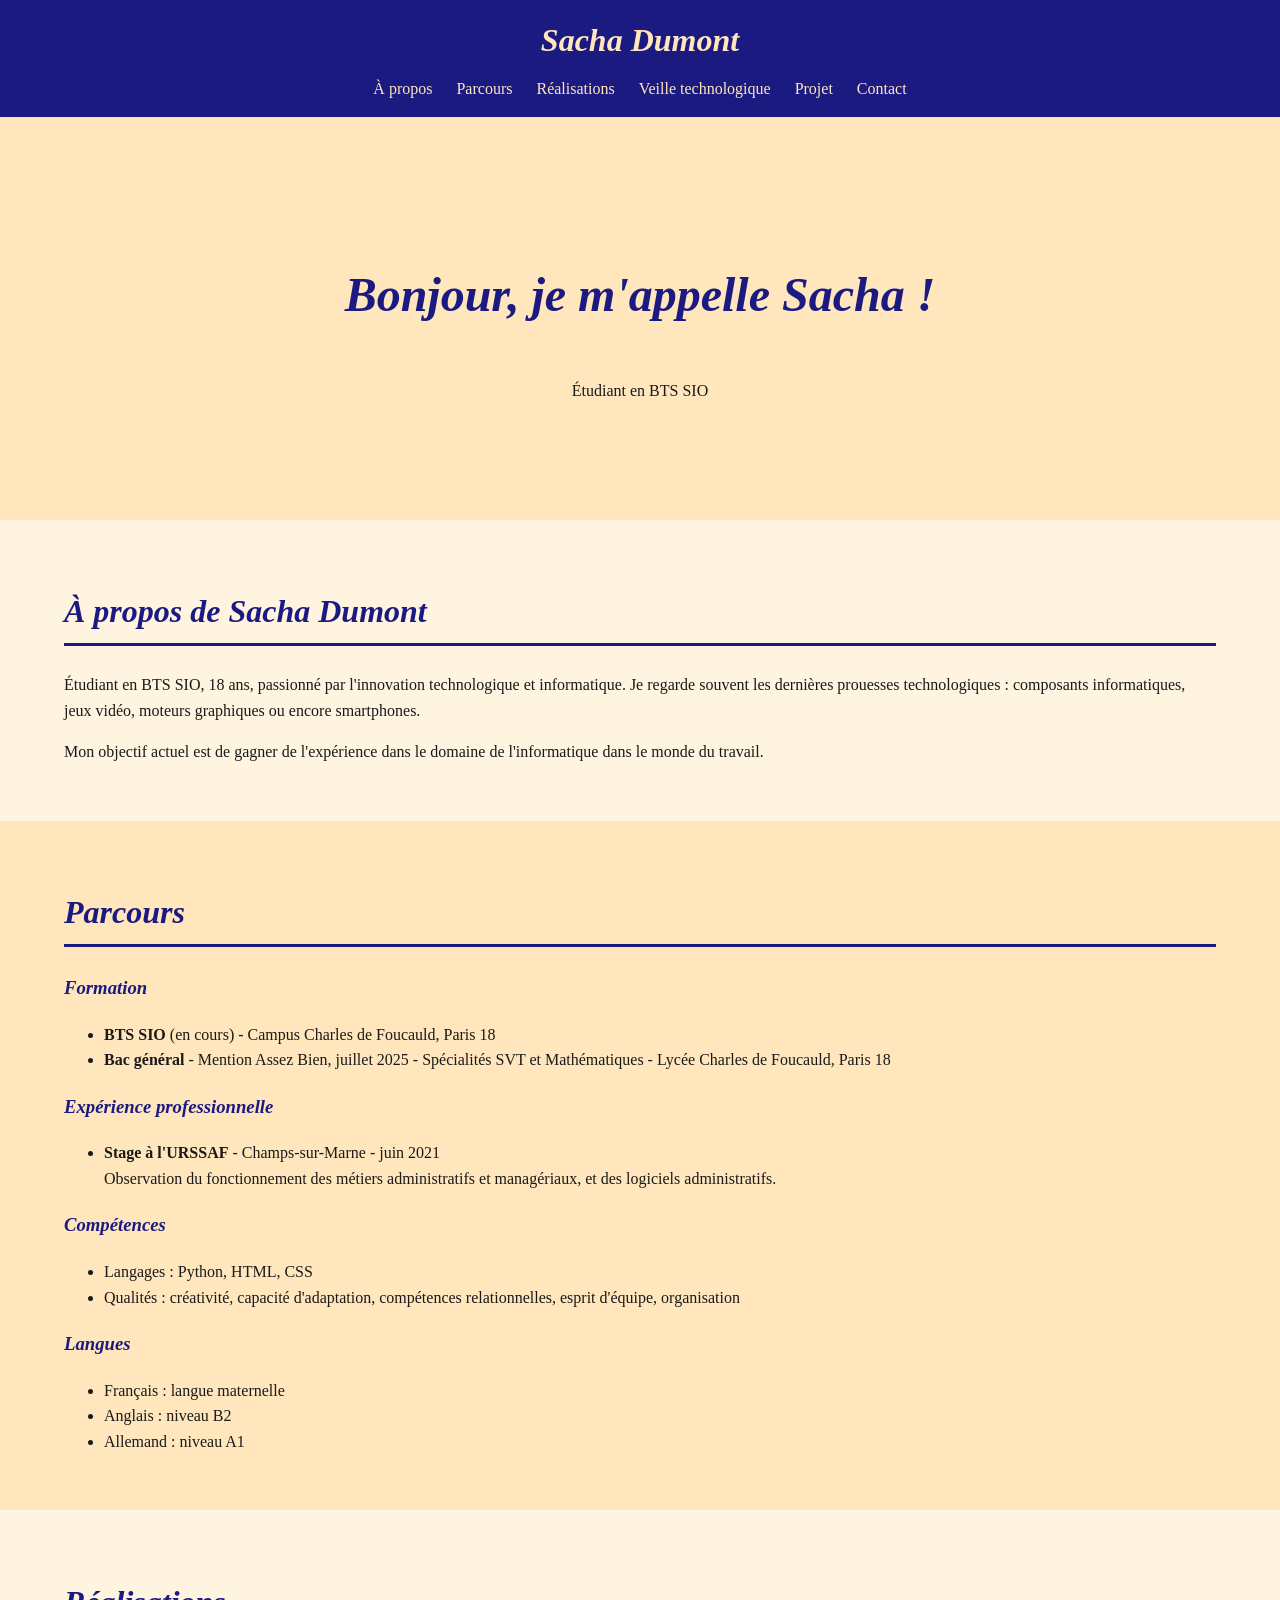
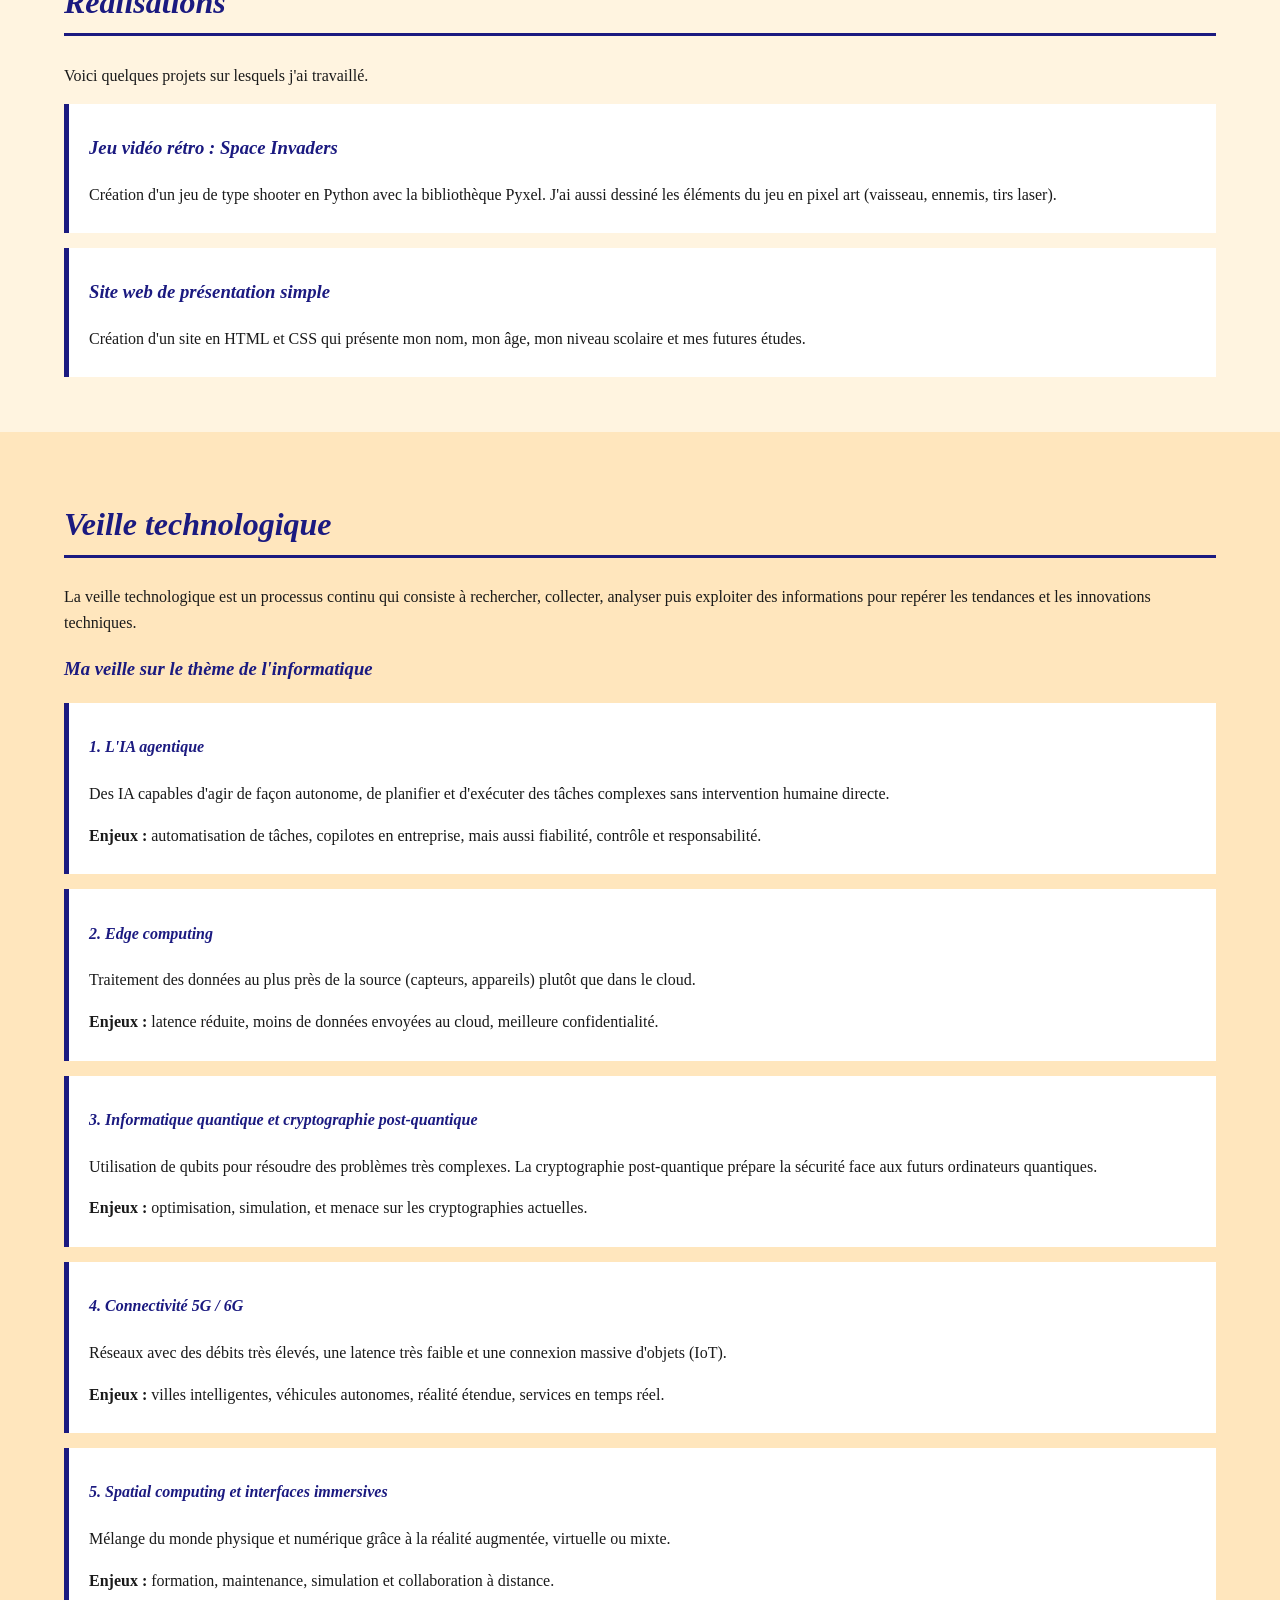
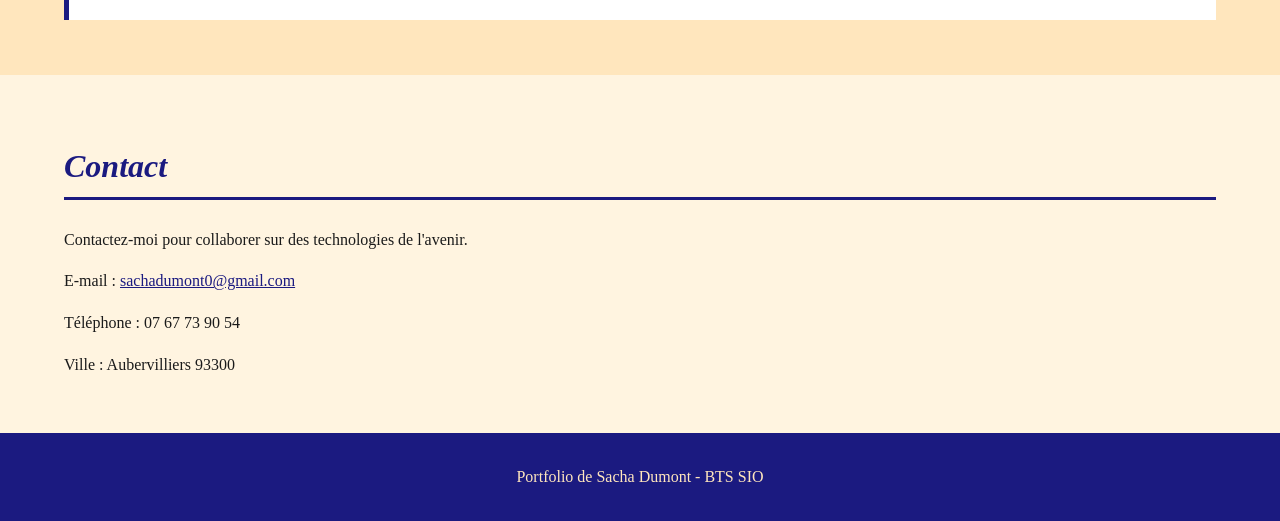
<file: index.html>
<!DOCTYPE html>
<html lang="fr">
<head>
  <meta charset="UTF-8">
  <meta name="viewport" content="width=device-width, initial-scale=1">
  <title>Portfolio de Sacha Dumont</title>
  <link rel="stylesheet" href="style.css">
</head>
<body>

  <!-- Menu de navigation -->
  <header>
    <h1>Sacha Dumont</h1>
    <nav>
      <a href="#apropos">À propos</a>
      <a href="#parcours">Parcours</a>
      <a href="#realisations">Réalisations</a>
      <a href="#veille">Veille technologique</a>
      <a href="projet.html">Projet</a>
      <a href="#contact">Contact</a>
    </nav>
  </header>

  <!-- Accueil -->
  <section id="accueil">
    <h2>Bonjour, je m'appelle Sacha !</h2>
    <p>Étudiant en BTS SIO</p>
  </section>

  <!-- À propos -->
  <section id="apropos">
    <h2>À propos de Sacha Dumont</h2>
    <p>Étudiant en BTS SIO, 18 ans, passionné par l'innovation technologique et informatique. Je regarde souvent les dernières prouesses technologiques : composants informatiques, jeux vidéo, moteurs graphiques ou encore smartphones.</p>
    <p>Mon objectif actuel est de gagner de l'expérience dans le domaine de l'informatique dans le monde du travail.</p>
  </section>

  <!-- Parcours -->
  <section id="parcours">
    <h2>Parcours</h2>

    <h3>Formation</h3>
    <ul>
      <li><strong>BTS SIO</strong> (en cours) - Campus Charles de Foucauld, Paris 18</li>
      <li><strong>Bac général</strong> - Mention Assez Bien, juillet 2025 - Spécialités SVT et Mathématiques - Lycée Charles de Foucauld, Paris 18</li>
    </ul>

    <h3>Expérience professionnelle</h3>
    <ul>
      <li><strong>Stage à l'URSSAF</strong> - Champs-sur-Marne - juin 2021<br>
      Observation du fonctionnement des métiers administratifs et managériaux, et des logiciels administratifs.</li>
    </ul>

    <h3>Compétences</h3>
    <ul>
      <li>Langages : Python, HTML, CSS</li>
      <li>Qualités : créativité, capacité d'adaptation, compétences relationnelles, esprit d'équipe, organisation</li>
    </ul>

    <h3>Langues</h3>
    <ul>
      <li>Français : langue maternelle</li>
      <li>Anglais : niveau B2</li>
      <li>Allemand : niveau A1</li>
    </ul>
  </section>

  <!-- Réalisations -->
  <section id="realisations">
    <h2>Réalisations</h2>
    <p>Voici quelques projets sur lesquels j'ai travaillé.</p>

    <div class="projet">
      <h3>Jeu vidéo rétro : Space Invaders</h3>
      <p>Création d'un jeu de type shooter en Python avec la bibliothèque Pyxel. J'ai aussi dessiné les éléments du jeu en pixel art (vaisseau, ennemis, tirs laser).</p>
    </div>

    <div class="projet">
      <h3>Site web de présentation simple</h3>
      <p>Création d'un site en HTML et CSS qui présente mon nom, mon âge, mon niveau scolaire et mes futures études.</p>
    </div>
  </section>

  <!-- Veille technologique -->
  <section id="veille">
    <h2>Veille technologique</h2>
    <p>La veille technologique est un processus continu qui consiste à rechercher, collecter, analyser puis exploiter des informations pour repérer les tendances et les innovations techniques.</p>

    <h3>Ma veille sur le thème de l'informatique</h3>

    <div class="projet">
      <h4>1. L'IA agentique</h4>
      <p>Des IA capables d'agir de façon autonome, de planifier et d'exécuter des tâches complexes sans intervention humaine directe.</p>
      <p><strong>Enjeux :</strong> automatisation de tâches, copilotes en entreprise, mais aussi fiabilité, contrôle et responsabilité.</p>
    </div>

    <div class="projet">
      <h4>2. Edge computing</h4>
      <p>Traitement des données au plus près de la source (capteurs, appareils) plutôt que dans le cloud.</p>
      <p><strong>Enjeux :</strong> latence réduite, moins de données envoyées au cloud, meilleure confidentialité.</p>
    </div>

    <div class="projet">
      <h4>3. Informatique quantique et cryptographie post-quantique</h4>
      <p>Utilisation de qubits pour résoudre des problèmes très complexes. La cryptographie post-quantique prépare la sécurité face aux futurs ordinateurs quantiques.</p>
      <p><strong>Enjeux :</strong> optimisation, simulation, et menace sur les cryptographies actuelles.</p>
    </div>

    <div class="projet">
      <h4>4. Connectivité 5G / 6G</h4>
      <p>Réseaux avec des débits très élevés, une latence très faible et une connexion massive d'objets (IoT).</p>
      <p><strong>Enjeux :</strong> villes intelligentes, véhicules autonomes, réalité étendue, services en temps réel.</p>
    </div>

    <div class="projet">
      <h4>5. Spatial computing et interfaces immersives</h4>
      <p>Mélange du monde physique et numérique grâce à la réalité augmentée, virtuelle ou mixte.</p>
      <p><strong>Enjeux :</strong> formation, maintenance, simulation et collaboration à distance.</p>
    </div>
  </section>

  <!-- Contact -->
  <section id="contact">
    <h2>Contact</h2>
    <p>Contactez-moi pour collaborer sur des technologies de l'avenir.</p>
    <p>E-mail : <a href="mailto:sachadumont0@gmail.com">sachadumont0@gmail.com</a></p>
    <p>Téléphone : 07 67 73 90 54</p>
    <p>Ville : Aubervilliers 93300</p>
  </section>

  <footer>
    <p>Portfolio de Sacha Dumont - BTS SIO</p>
  </footer>

</body>
</html>
</file>
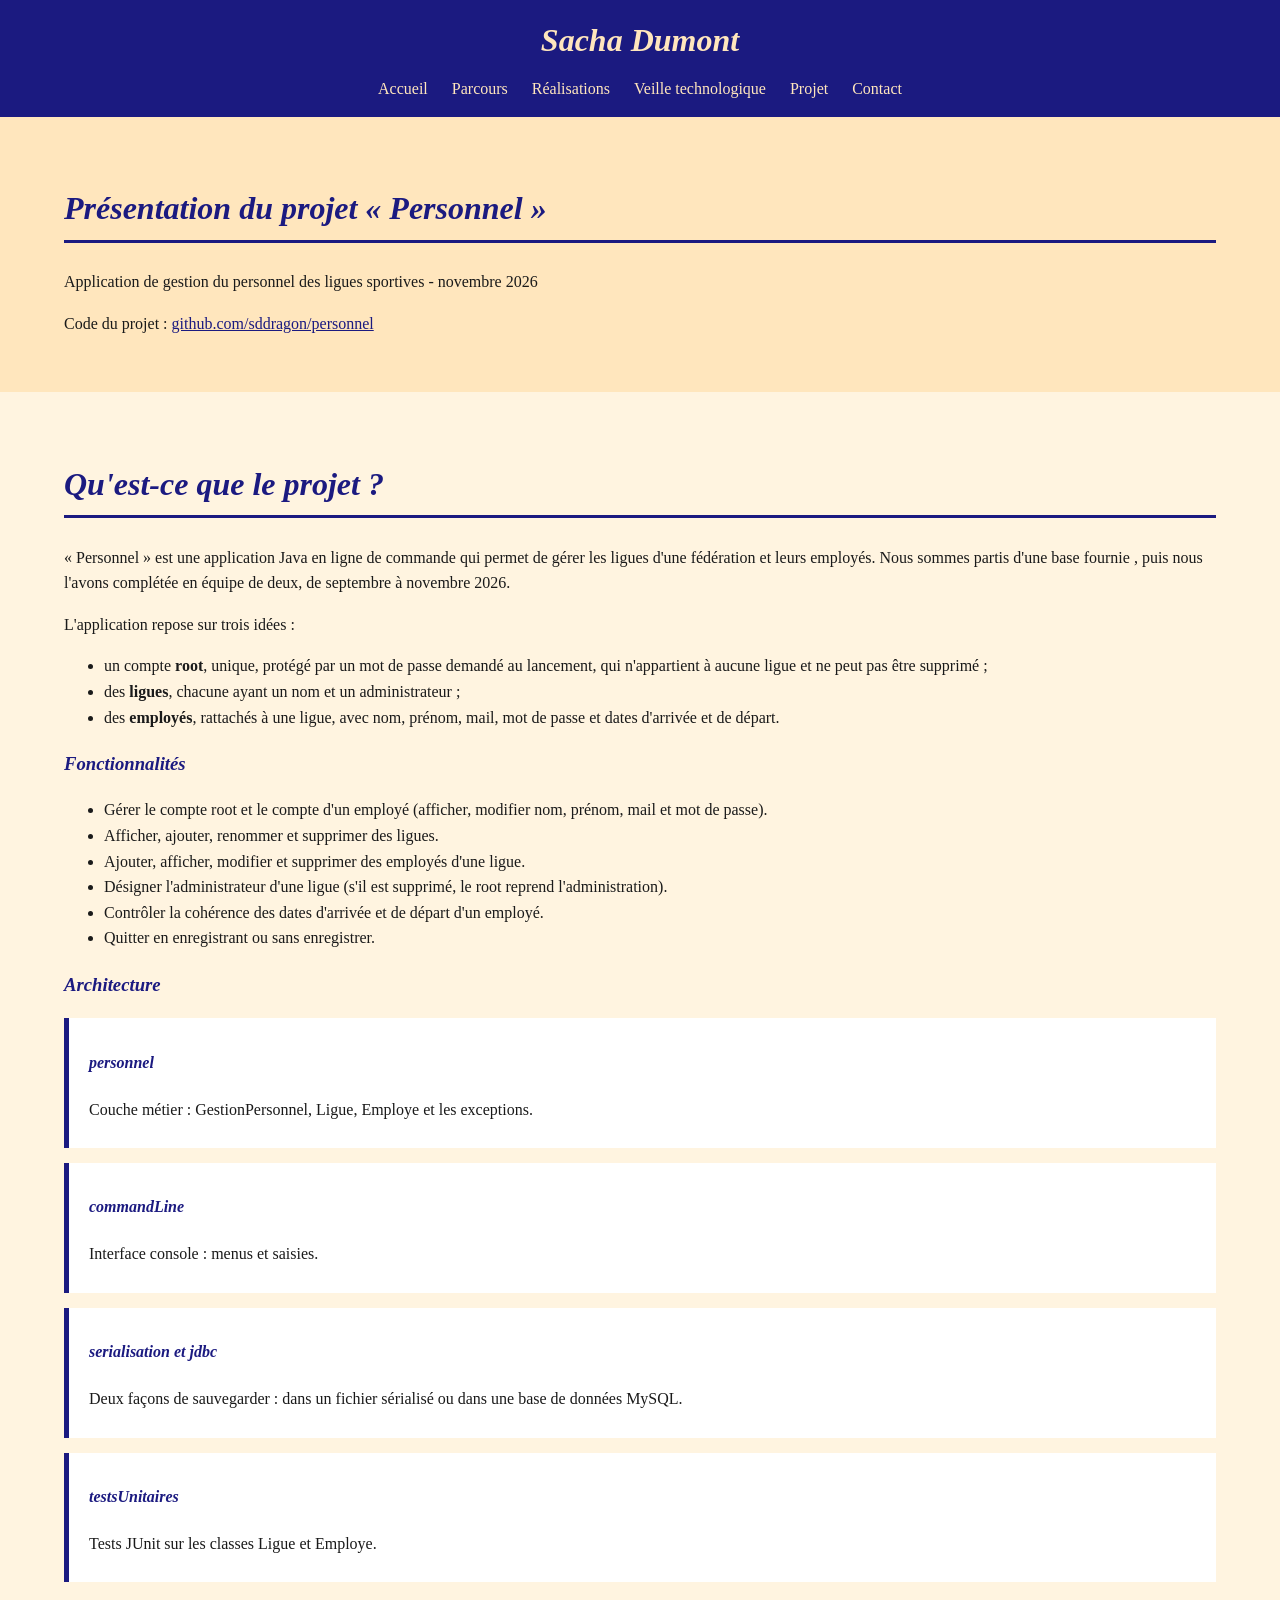
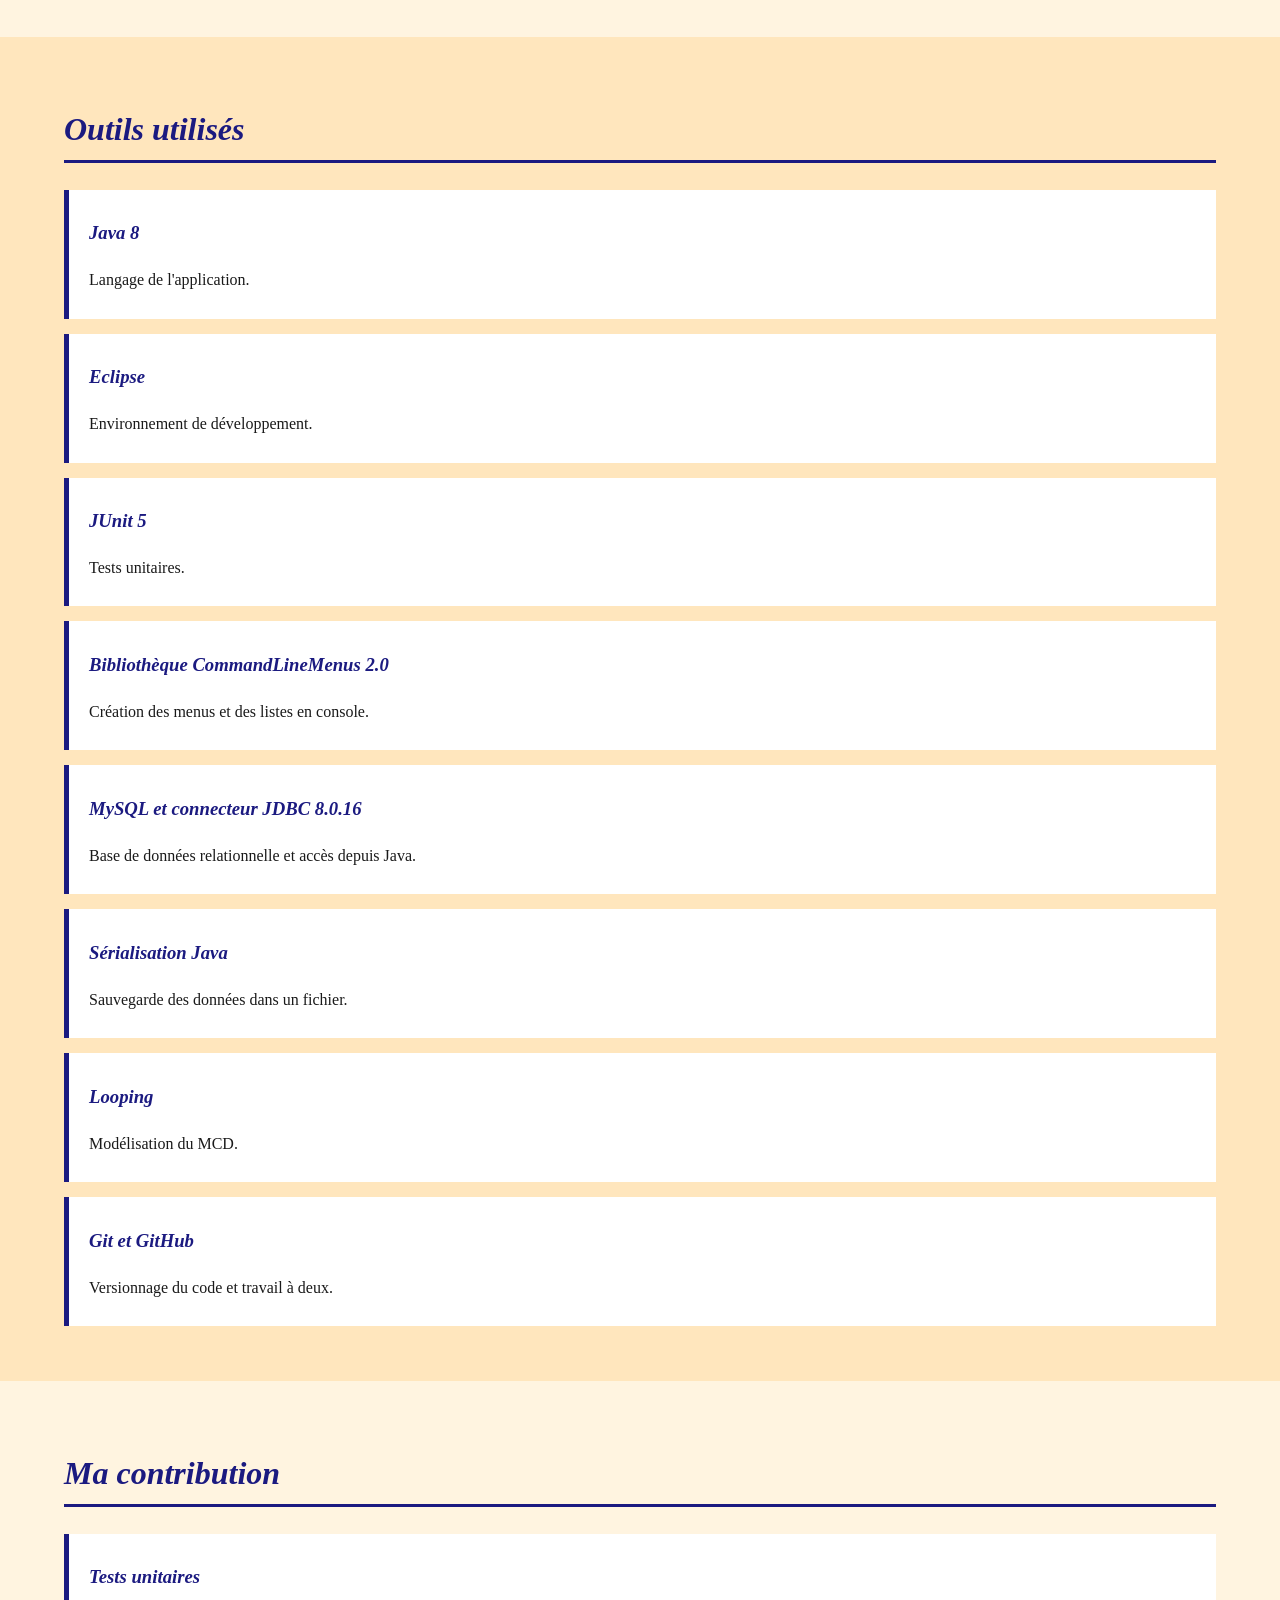
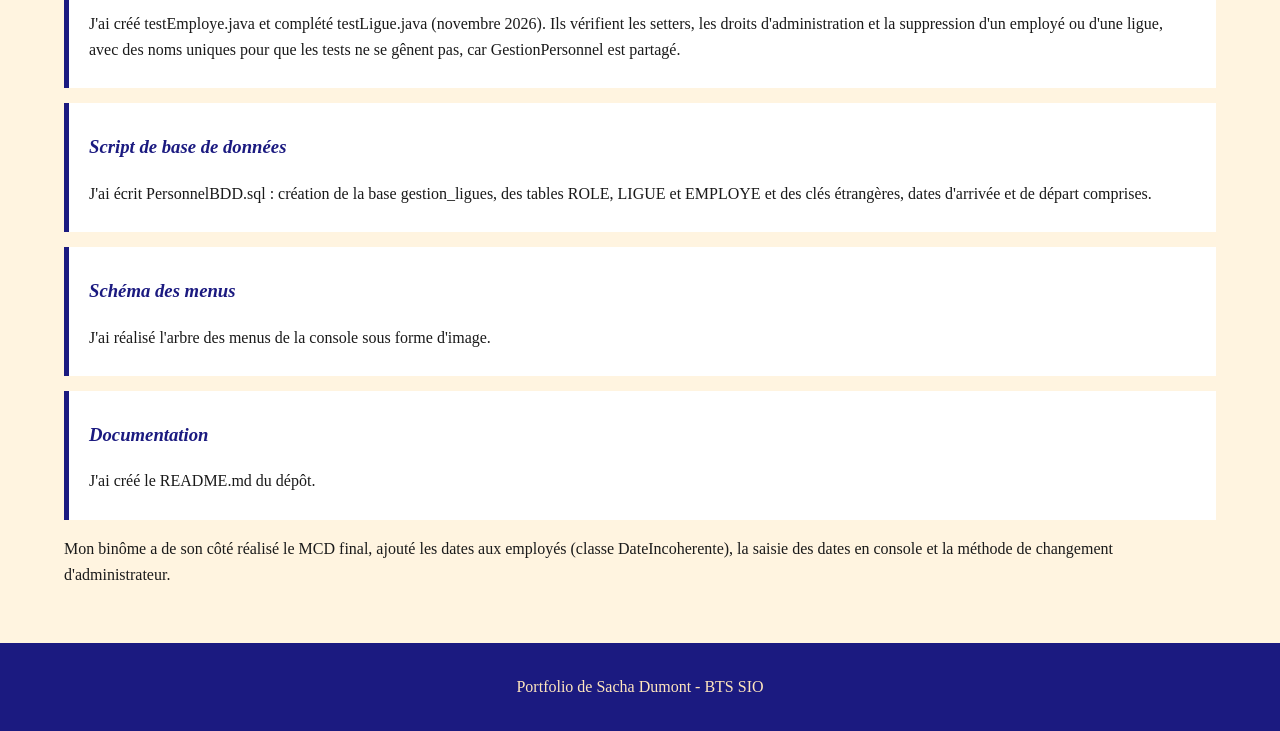
<file: projet.html>
<!DOCTYPE html>
<html lang="fr">
<head>
  <meta charset="UTF-8">
  <meta name="viewport" content="width=device-width, initial-scale=1">
  <title>Projet Personnel - Sacha Dumont</title>
  <link rel="stylesheet" href="style.css">
</head>
<body>

  <header>
    <h1>Sacha Dumont</h1>
    <nav>
      <a href="index.html">Accueil</a>
      <a href="index.html#parcours">Parcours</a>
      <a href="index.html#realisations">Réalisations</a>
      <a href="index.html#veille">Veille technologique</a>
      <a href="projet.html">Projet</a>
      <a href="index.html#contact">Contact</a>
    </nav>
  </header>

  <section id="titre">
    <h2>Présentation du projet « Personnel »</h2>
    <p>Application de gestion du personnel des ligues sportives - novembre 2026</p>
    <p>Code du projet : <a href="https://github.com/sddragon/personnel">github.com/sddragon/personnel</a></p>
  </section>

  <!-- Qu'est-ce que c'est ? -->
  <section id="description">
    <h2>Qu'est-ce que le projet ?</h2>
    <p>« Personnel » est une application Java en ligne de commande qui permet de gérer les ligues d'une fédération et leurs employés. Nous sommes partis d'une base fournie , puis nous l'avons complétée en équipe de deux, de septembre à novembre 2026.</p>

    <p>L'application repose sur trois idées :</p>
    <ul>
      <li>un compte <strong>root</strong>, unique, protégé par un mot de passe demandé au lancement, qui n'appartient à aucune ligue et ne peut pas être supprimé ;</li>
      <li>des <strong>ligues</strong>, chacune ayant un nom et un administrateur ;</li>
      <li>des <strong>employés</strong>, rattachés à une ligue, avec nom, prénom, mail, mot de passe et dates d'arrivée et de départ.</li>
    </ul>

    <h3>Fonctionnalités</h3>
    <ul>
      <li>Gérer le compte root et le compte d'un employé (afficher, modifier nom, prénom, mail et mot de passe).</li>
      <li>Afficher, ajouter, renommer et supprimer des ligues.</li>
      <li>Ajouter, afficher, modifier et supprimer des employés d'une ligue.</li>
      <li>Désigner l'administrateur d'une ligue (s'il est supprimé, le root reprend l'administration).</li>
      <li>Contrôler la cohérence des dates d'arrivée et de départ d'un employé.</li>
      <li>Quitter en enregistrant ou sans enregistrer.</li>
    </ul>

    <h3>Architecture</h3>
    <div class="projet">
      <h4>personnel</h4>
      <p>Couche métier : GestionPersonnel, Ligue, Employe et les exceptions.</p>
    </div>
    <div class="projet">
      <h4>commandLine</h4>
      <p>Interface console : menus et saisies.</p>
    </div>
    <div class="projet">
      <h4>serialisation et jdbc</h4>
      <p>Deux façons de sauvegarder : dans un fichier sérialisé ou dans une base de données MySQL.</p>
    </div>
    <div class="projet">
      <h4>testsUnitaires</h4>
      <p>Tests JUnit sur les classes Ligue et Employe.</p>
    </div>
  </section>

  <!-- Outils utilisés -->
  <section id="outils">
    <h2>Outils utilisés</h2>
    <div class="projet">
      <h3>Java 8</h3>
      <p>Langage de l'application.</p>
    </div>
    <div class="projet">
      <h3>Eclipse</h3>
      <p>Environnement de développement.</p>
    </div>
    <div class="projet">
      <h3>JUnit 5</h3>
      <p>Tests unitaires.</p>
    </div>
    <div class="projet">
      <h3>Bibliothèque CommandLineMenus 2.0</h3>
      <p>Création des menus et des listes en console.</p>
    </div>
    <div class="projet">
      <h3>MySQL et connecteur JDBC 8.0.16</h3>
      <p>Base de données relationnelle et accès depuis Java.</p>
    </div>
    <div class="projet">
      <h3>Sérialisation Java</h3>
      <p>Sauvegarde des données dans un fichier.</p>
    </div>
    <div class="projet">
      <h3>Looping</h3>
      <p>Modélisation du MCD.</p>
    </div>
    <div class="projet">
      <h3>Git et GitHub</h3>
      <p>Versionnage du code et travail à deux.</p>
    </div>
  </section>

  <!-- Ma contribution -->
  <section id="contribution">
    <h2>Ma contribution</h2>
    <div class="projet">
      <h3>Tests unitaires</h3>
      <p>J'ai créé testEmploye.java et complété testLigue.java (novembre 2026). Ils vérifient les setters, les droits d'administration et la suppression d'un employé ou d'une ligue, avec des noms uniques pour que les tests ne se gênent pas, car GestionPersonnel est partagé.</p>
    </div>
    <div class="projet">
      <h3>Script de base de données</h3>
      <p>J'ai écrit PersonnelBDD.sql : création de la base gestion_ligues, des tables ROLE, LIGUE et EMPLOYE et des clés étrangères, dates d'arrivée et de départ comprises.</p>
    </div>
    <div class="projet">
      <h3>Schéma des menus</h3>
      <p>J'ai réalisé l'arbre des menus de la console sous forme d'image.</p>
    </div>
    <div class="projet">
      <h3>Documentation</h3>
      <p>J'ai créé le README.md du dépôt.</p>
    </div>
    <p>Mon binôme a de son côté réalisé le MCD final, ajouté les dates aux employés (classe DateIncoherente), la saisie des dates en console et la méthode de changement d'administrateur.</p>
  </section>

  <footer>
    <p>Portfolio de Sacha Dumont - BTS SIO</p>
  </footer>

</body>
</html>
</file>
<file: style.css>
/* ===== COULEURS (reprises du portfolio Canva) ===== */
:root {
  --bleu-marine: #1b1a80;   /* bleu des titres et du logo */
  --creme: #ffe6bd;         /* fond crème de la page d'accueil */
  --creme-clair: #fff4e0;   /* fond des sections en alternance */
  --noir: #1a1a1a;          /* texte */
}

/* ===== STYLE GÉNÉRAL ===== */
body {
  font-family: Georgia, "Times New Roman", serif;
  margin: 0;
  background-color: var(--creme);
  color: var(--noir);
  line-height: 1.6;
}

/* ===== EN-TÊTE ET MENU (pleine largeur) ===== */
header {
  background-color: var(--bleu-marine);
  color: var(--creme);
  padding: 15px 5%;
  text-align: center;
}

header h1 {
  margin: 0 0 10px 0;
  font-style: italic;
}

nav a {
  color: var(--creme);
  margin: 0 10px;
  text-decoration: none;
}

nav a:hover {
  text-decoration: underline;
}

/* ===== SECTIONS (pleine largeur) ===== */
section {
  padding: 40px 5%;
  background-color: var(--creme);
}

/* une section sur deux avec un fond plus clair */
section:nth-of-type(even) {
  background-color: var(--creme-clair);
}

h2, h3, h4 {
  color: var(--bleu-marine);
  font-style: italic;
}

h2 {
  font-size: 2em;
  border-bottom: 3px solid var(--bleu-marine);
  padding-bottom: 5px;
}

a {
  color: var(--bleu-marine);
}

/* page d'accueil : grand titre centré comme sur Canva */
#accueil {
  text-align: center;
  padding: 100px 5%;
}

#accueil h2 {
  font-size: 3em;
  border-bottom: none;
}

/* ===== ENCADRÉS (projets et veille) ===== */
.projet {
  border-left: 5px solid var(--bleu-marine);
  background-color: white;
  padding: 10px 20px;
  margin-bottom: 15px;
}

/* ===== PIED DE PAGE ===== */
footer {
  background-color: var(--bleu-marine);
  color: var(--creme);
  text-align: center;
  padding: 15px 5%;
}
</file>
